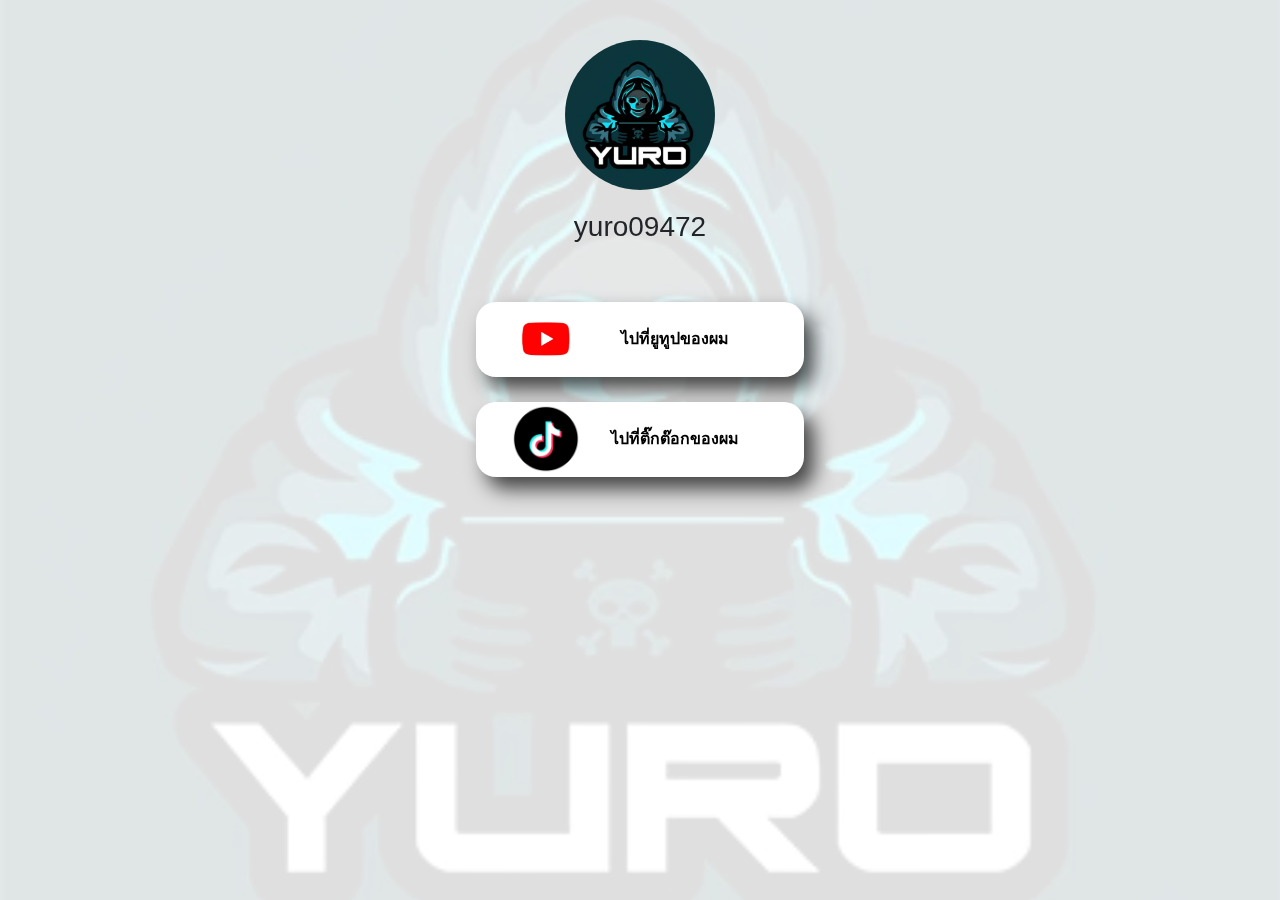
<file: index.html>
<!DOCTYPE html>
<html lang="en">
<head>
	<meta charset="utf-8">
	<meta http-equiv="X-UA-Compatible" content="IE=edge">
	<meta name="viewport" content="width=device-width, initial-scale=1">
	<title>yuro09472</title>
	<meta property="og:locale" content="th_TH">
	<meta property="og:type" content="website">
	<meta property="og:title" content="yuro09472">
	<meta name="description" content="yuro09472">
	<meta property="og:url" content="https://yuroweb55.github.io">
	<meta property="og:site_name" content="yuro09472">
	<meta property="og:image" content="/bre.jpg">
	<link rel="icon" href="icons.webp" type="image/webp">
	<link href="https://cdn.jsdelivr.net/npm/bootstrap@4.0.0/dist/css/bootstrap.min.css" rel="stylesheet">
    <link href="/index.css" rel="stylesheet">
</head>
<body>
    <div class="back"></div>
	<div class="cta">
        <main>
            <div>
                <img loading="lazy" class="icon" src="/icons.webp" alt>
            </div>
            <div>
                <h3>yuro09472</h3>  
            </div>
            <div style="padding-top: 50px;"></div>
            <div>
                <a class="hhgs" href="https://youtube.com/@yuro.09472?si=fnHEunH_TgcKpjoW"  target="_blank">
                    <div style="padding: 0 15px"><div class="iconvb icon-Youtube"></div></div>
                    <div style="padding: 0 15px"><b>ไปที่ยูทูปของผม</b></div>
                    <div style="padding: 0 15px"></div>
                </a>
            </div>
            <div>
                <a class="hhgs" href="https://www.tiktok.com/@yuro90s"  target="_blank">
                    <div style="padding: 0 15px"><div class="iconvb icon-Tiktok"></div></div>
                    <div style="padding: 0 15px"><b>ไปที่ติ๊กต๊อกของผม</b></div>
                    <div style="padding: 0 15px"></div>
                </a>
            </div>
	    <div style="padding-top: 60px"></div>
        </main>              
	</div>
</body>
</html>
</file>
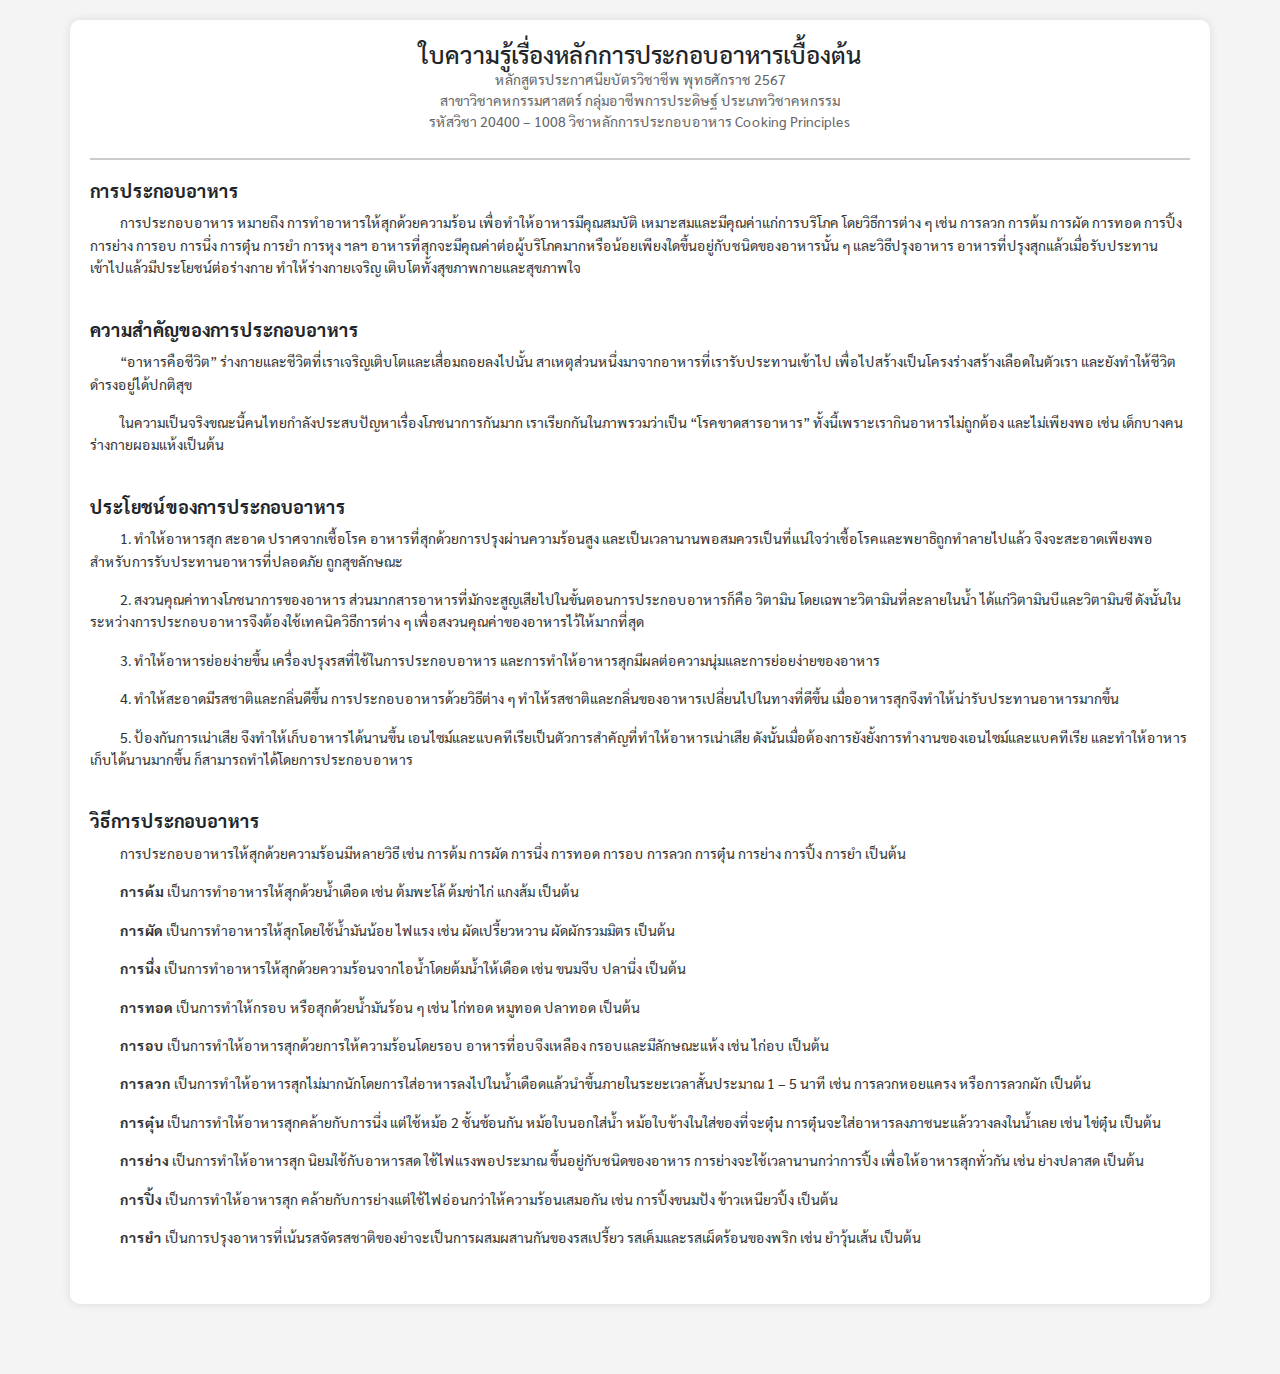
<file: bpcooking/index.html>
<!DOCTYPE html>
<html lang="th">
<head>
    <meta charset="UTF-8">
    <meta name="viewport" content="width=device-width, initial-scale=1.0">
    <title>ใบความรู้เรื่องหลักการประกอบอาหารเบื้องต้น</title>
    <link rel="icon" type="image/webp" href="ven_icon.webp">
    <link href="https://fonts.googleapis.com/css2?family=Sarabun:ital,wght@0,300;0,400;1,300&display=swap" rel="stylesheet">
    <link href="https://cdn.jsdelivr.net/npm/bootstrap@4.0.0/dist/css/bootstrap.min.css" rel="stylesheet">
    <style>*{font-family:Sarabun,sans-serif}body{background-color:#f4f4f4;margin:0;padding:20px;display:flex;justify-content:center;align-items:center}.a4-container{background-color:#fff;padding:20px;box-shadow:0 0 10px rgba(0,0,0,.1);border-radius:10px;display:flex;flex-direction:column;justify-content:space-between;margin-bottom:50px}header{text-align:center;border-bottom:2px solid #ccc;padding-bottom:10px}header h1{margin:0;font-size:24px}header p{font-size:14px;color:#666}.content{flex-grow:1;margin:20px 0}.content h2{font-size:18px;margin-bottom:10px}.content p{font-size:14px;line-height:1.6;color:#333}.cl30{padding-left:30px}</style>
</head>
<body>
    <div class="a4-container container">
        <header>
            <h1>ใบความรู้เรื่องหลักการประกอบอาหารเบื้องต้น</h1>
            <p>หลักสูตรประกาศนียบัตรวิชาชีพ พุทธศักราช 2567<br>สาขาวิชาคหกรรมศาสตร์ กลุ่มอาชีพการประดิษฐ์ ประเภทวิชาคหกรรม<br>รหัสวิชา 20400 – 1008 วิชาหลักการประกอบอาหาร Cooking Principles</p>
        </header>
        <section class="content">
            <h2><b>การประกอบอาหาร</b></h2>
            <p><h class="cl30"></h>การประกอบอาหาร หมายถึง การทำอาหารให้สุกด้วยความร้อน เพื่อทำให้อาหารมีคุณสมบัติ เหมาะสมและมีคุณค่าแก่การบริโภค โดยวิธีการต่าง ๆ เช่น การลวก การต้ม การผัด การทอด การปิ้ง การย่าง การอบ การนึ่ง การตุ๋น การยำ การหุง ฯลฯ 
                อาหารที่สุกจะมีคุณค่าต่อผู้บริโภคมากหรือน้อยเพียงใดขึ้นอยู่กับชนิดของอาหารนั้น ๆ และวิธีปรุงอาหาร อาหารที่ปรุงสุกแล้วเมื่อรับประทานเข้าไปแล้วมีประโยชน์ต่อร่างกาย ทำให้ร่างกายเจริญ เติบโตทั้งสุขภาพกายและสุขภาพใจ
            </p>
            <br>
            <h2><b>ความสำคัญของการประกอบอาหาร</b></h2>
            <p><h class="cl30"></h>“อาหารคือชีวิต” ร่างกายและชีวิตที่เราเจริญเติบโตและเสื่อมถอยลงไปนั้น สาเหตุส่วนหนึ่งมาจากอาหารที่เรารับประทานเข้าไป เพื่อไปสร้างเป็นโครงร่างสร้างเลือดในตัวเรา และยังทำให้ชีวิตดำรงอยู่ได้ปกติสุข</p>
            <p><h class="cl30"></h>ในความเป็นจริงขณะนี้คนไทยกำลังประสบปัญหาเรื่องโภชนาการกันมาก เราเรียกกันในภาพรวมว่าเป็น “โรคขาดสารอาหาร” ทั้งนี้เพราะเรากินอาหารไม่ถูกต้อง และไม่เพียงพอ เช่น เด็กบางคนร่างกายผอมแห้งเป็นต้น</p>
            <br>
            <h2><b>ประโยชน์ของการประกอบอาหาร</b></h2>
            <p><h class="cl30"></h>1. ทำให้อาหารสุก สะอาด ปราศจากเชื้อโรค อาหารที่สุกด้วยการปรุงผ่านความร้อนสูง และเป็นเวลานานพอสมควรเป็นที่แน่ใจว่าเชื้อโรคและพยาธิถูกทำลายไปแล้ว จึงจะสะอาดเพียงพอ สำหรับการรับประทานอาหารที่ปลอดภัย ถูกสุขลักษณะ</p>
            <p><h class="cl30"></h>2. สงวนคุณค่าทางโภชนาการของอาหาร ส่วนมากสารอาหารที่มักจะสูญเสียไปในขั้นตอนการประกอบอาหารก็คือ วิตามิน โดยเฉพาะวิตามินที่ละลายในน้ำ ได้แก่วิตามินบีและวิตามินซี ดังนั้นในระหว่างการประกอบอาหารจึงต้องใช้เทคนิควิธีการต่าง ๆ เพื่อสงวนคุณค่าของอาหารไว้ให้มากที่สุด</p>
            <p><h class="cl30"></h>3. ทำให้อาหารย่อยง่ายขึ้น เครื่องปรุงรสที่ใช้ในการประกอบอาหาร และการทำให้อาหารสุกมีผลต่อความนุ่มและการย่อยง่ายของอาหาร</p>
            <p><h class="cl30"></h>4. ทำให้สะอาดมีรสชาติและกลิ่นดีขึ้น การประกอบอาหารด้วยวิธีต่าง ๆ ทำให้รสชาติและกลิ่นของอาหารเปลี่ยนไปในทางที่ดีขึ้น เมื่ออาหารสุกจึงทำให้น่ารับประทานอาหารมากขึ้น</p>
            <p><h class="cl30"></h>5. ป้องกันการเน่าเสีย จึงทำให้เก็บอาหารได้นานขึ้น เอนไซม์และแบคทีเรียเป็นตัวการสำคัญที่ทำให้อาหารเน่าเสีย ดังนั้นเมื่อต้องการยังยั้งการทำงานของเอนไซม์และแบคทีเรีย และทำให้อาหารเก็บได้นานมากขึ้น ก็สามารถทำได้โดยการประกอบอาหาร</p>
            <br>
            <h2><b>วิธีการประกอบอาหาร</b></h2>
            <p><h class="cl30"></h>การประกอบอาหารให้สุกด้วยความร้อนมีหลายวิธี เช่น การต้ม การผัด การนึ่ง การทอด การอบ การลวก การตุ๋น การย่าง การปิ้ง การยำ เป็นต้น</p>
            <p><h class="cl30"></h><b>การต้ม</b> เป็นการทำอาหารให้สุกด้วยน้ำเดือด เช่น ต้มพะโล้ ต้มข่าไก่ แกงส้ม เป็นต้น</p>
            <p><h class="cl30"></h><b>การผัด</b> เป็นการทำอาหารให้สุกโดยใช้น้ำมันน้อย ไฟแรง เช่น ผัดเปรี้ยวหวาน ผัดผักรวมมิตร เป็นต้น</p>
            <p><h class="cl30"></h><b>การนึ่ง</b> เป็นการทำอาหารให้สุกด้วยความร้อนจากไอน้ำโดยต้มน้ำให้เดือด เช่น ขนมจีบ ปลานึ่ง เป็นต้น</p>
            <p><h class="cl30"></h><b>การทอด</b> เป็นการทำให้กรอบ หรือสุกด้วยน้ำมันร้อน ๆ เช่น ไก่ทอด หมูทอด ปลาทอด เป็นต้น</p>
            <p><h class="cl30"></h><b>การอบ</b> เป็นการทำให้อาหารสุกด้วยการให้ความร้อนโดยรอบ อาหารที่อบจึงเหลือง กรอบและมีลักษณะแห้ง เช่น ไก่อบ เป็นต้น</p>
            <p><h class="cl30"></h><b>การลวก</b> เป็นการทำให้อาหารสุกไม่มากนักโดยการใส่อาหารลงไปในน้ำเดือดแล้วนำขึ้นภายในระยะเวลาสั้นประมาณ 1 – 5 นาที เช่น การลวกหอยแครง หรือการลวกผัก เป็นต้น</p>
            <p><h class="cl30"></h><b>การตุ๋น</b> เป็นการทำให้อาหารสุกคล้ายกับการนึ่ง แต่ใช้หม้อ 2 ชั้นซ้อนกัน หม้อใบนอกใส่น้ำ หม้อใบข้างในใส่ของที่จะตุ๋น การตุ๋นจะใส่อาหารลงภาชนะแล้ววางลงในน้ำเลย เช่น ไข่ตุ๋น เป็นต้น</p>
            <p><h class="cl30"></h><b>การย่าง</b> เป็นการทำให้อาหารสุก นิยมใช้กับอาหารสด ใช้ไฟแรงพอประมาณ ขึ้นอยู่กับชนิดของอาหาร การย่างจะใช้เวลานานกว่าการปิ้ง เพื่อให้อาหารสุกทั่วกัน เช่น ย่างปลาสด เป็นต้น</p>
            <p><h class="cl30"></h><b>การปิ้ง</b> เป็นการทำให้อาหารสุก คล้ายกับการย่างแต่ใช้ไฟอ่อนกว่าให้ความร้อนเสมอกัน เช่น การปิ้งขนมปัง ข้าวเหนียวปิ้ง เป็นต้น</p>
            <p><h class="cl30"></h><b>การยำ</b> เป็นการปรุงอาหารที่เน้นรสจัดรสชาติของยำจะเป็นการผสมผสานกันของรสเปรี้ยว รสเค็มและรสเผ็ดร้อนของพริก เช่น ยำวุ้นเส้น เป็นต้น</p>
        </section>
    </div>
</body>
</html>
</file>
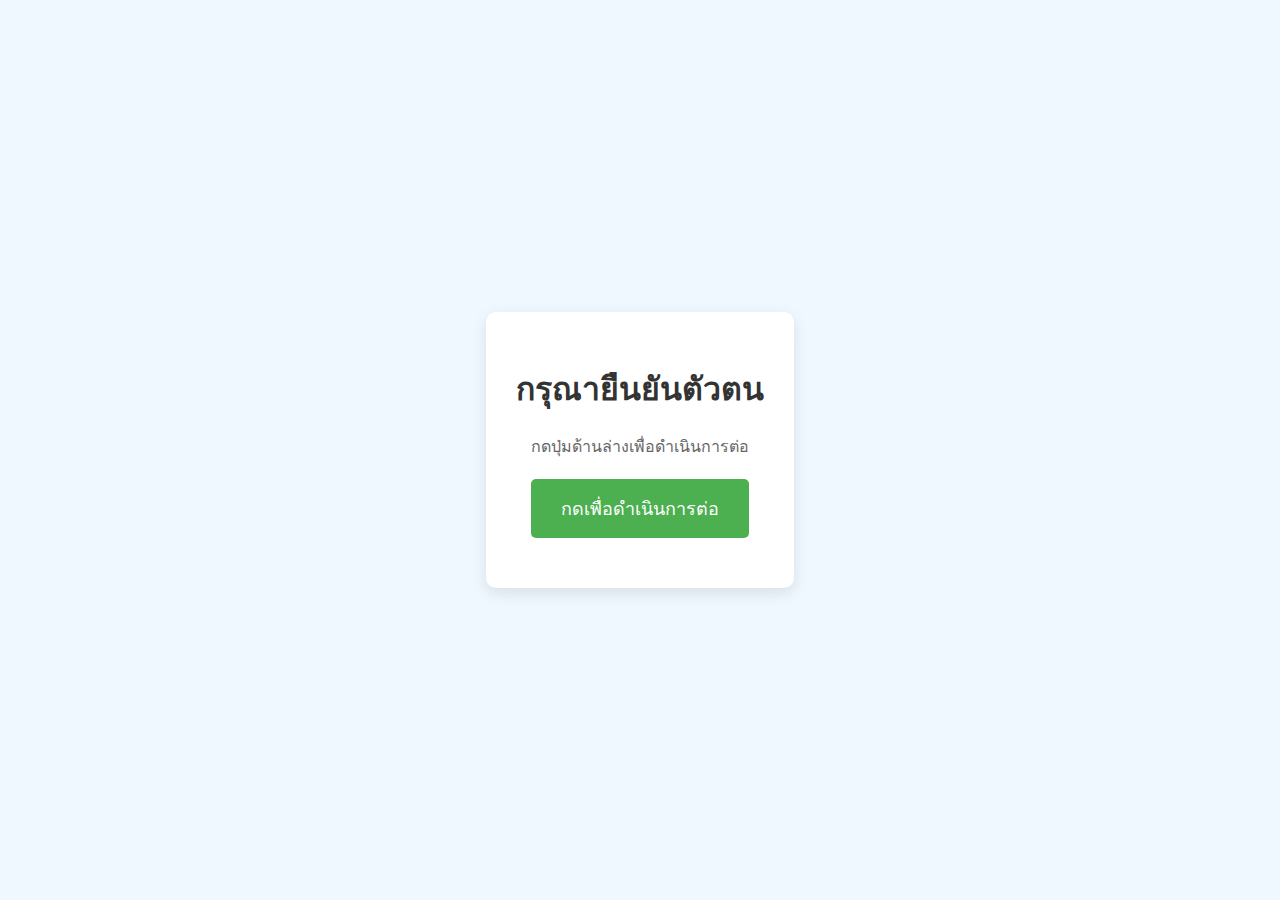
<file: cbot.html>
<!DOCTYPE html><html lang="th"><head><meta charset="UTF-8"><meta name="viewport" content="width=device-width, initial-scale=1.0"><title>ตรวจสอบว่าไม่ใช่บอท</title><style>body{font-family:'Arial',sans-serif;display:flex;justify-content:center;align-items:center;height:100vh;margin:0;background-color:#f0f8ff}.container{text-align:center;padding:30px;border-radius:10px;background:white;box-shadow:0 5px 15px rgba(0,0,0,0.1)} h1{margin-bottom:20px;color:#333} p{margin-bottom:20px;color:#666}.btn{background-color:#4CAF50;color:white;padding:15px 30px;font-size:18px;border:none;border-radius:5px;cursor:pointer;transition:background-color 0.3s ease}.btn:hover{background-color:#45a049} #resultMessage{margin-top:20px;font-size:16px;color:#007bff}</style></head><body><div class="container"><h1>กรุณายืนยันตัวตน</h1><p>กดปุ่มด้านล่างเพื่อดำเนินการต่อ</p><button id="verifyButton" class="btn">กดเพื่อดำเนินการต่อ</button><p id="resultMessage"></p></div><script>document.getElementById('verifyButton').addEventListener('click',function(){const messages=["กำลังตรวจสอบ...","ยืนยันตัวตน...","โปรดรอสักครู่..."];const message=messages[Math.floor(Math.random()*messages.length)];document.getElementById('resultMessage').textContent=message;setTimeout(()=>{document.getElementById('resultMessage').textContent="ยืนยันว่าเป็นคนเรียบร้อยแล้ว!";const urlParams=new URLSearchParams(window.location.search);const redirectUrl=urlParams.get('u');if(redirectUrl){window.location.href=redirectUrl}else{document.getElementById('resultMessage').textContent="ยืนยันแล้ว แต่ไม่มี URL ที่จะไป"}},2000)});</script></body></html>
</file>
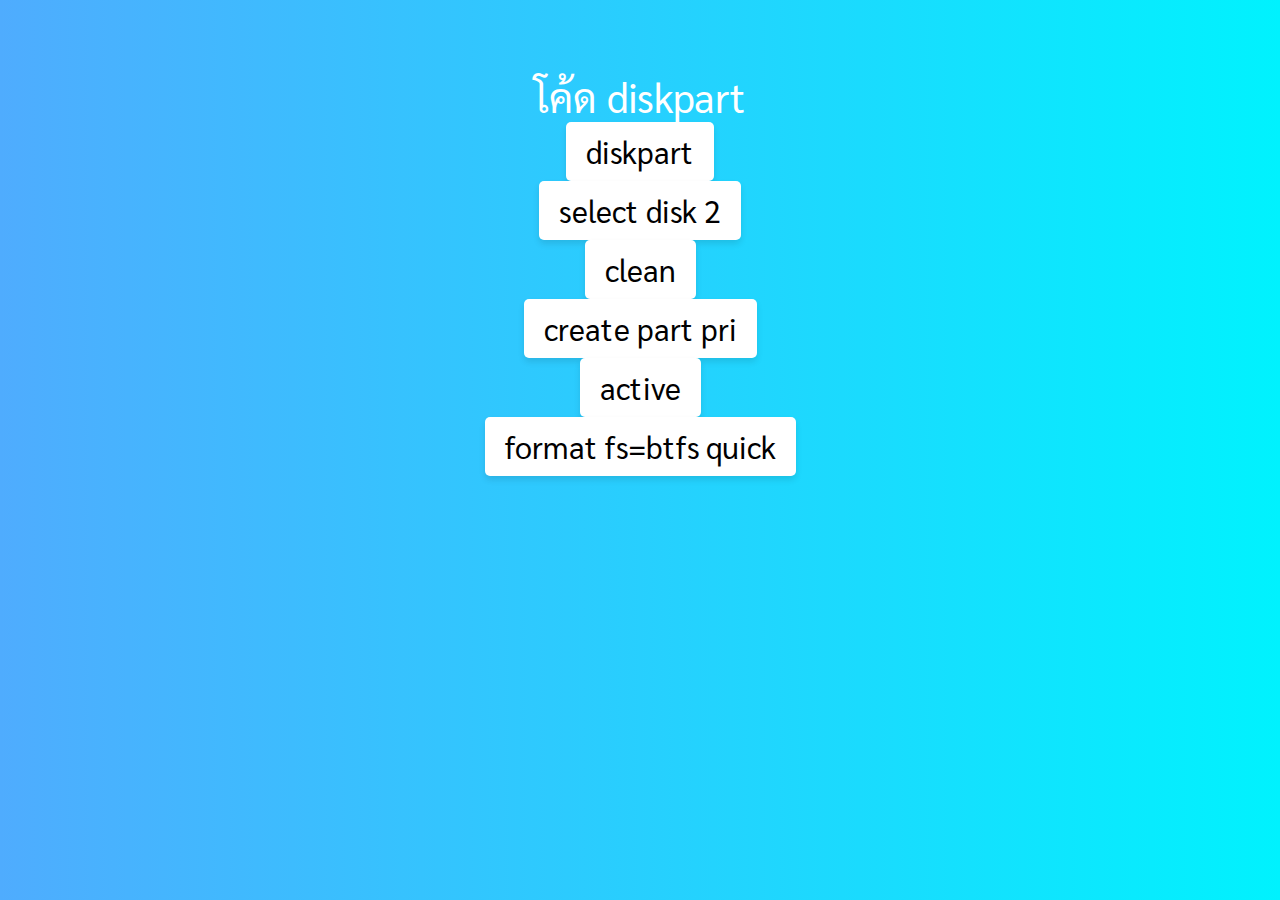
<file: files/c.html>
<!DOCTYPE html>
<html>
<head>
<meta charset="utf-8">
<meta http-equiv="X-UA-Compatible" content="IE=edge">
<meta name="viewport" content="width=device-width, initial-scale=1">
<title>โค้ด diskpart</title>
<style>
@import url('https://fonts.googleapis.com/css2?family=Sarabun&display=swap');

body {
    background: linear-gradient(to right, #4facfe, #00f2fe);
    margin: 0;
    font-family: 'Sarabun', sans-serif;
    color: #333;
}

h {
    font-size: 2.5rem;
    font-family: 'Sarabun', sans-serif;
    margin: 20px 0;
    color: #fff;
}

.c {
    text-align: center;
    margin-top: 50px;
    padding: 20px;
}

t {
    display: inline-block;
    padding: 10px 20px;
    color: #000;
    background: #fff;
    border-radius: 5px;
    font-size: 1.9rem;
    transition: all 0.3s ease;
    cursor: pointer;
    box-shadow: 0 4px 6px rgba(0, 0, 0, 0.1);
}

t:hover {
    color: #fff;
    background: #0078ff;
    box-shadow: 0 6px 10px rgba(0, 0, 0, 0.2);
}

span {
    font-family: 'Sarabun', sans-serif;
}
</style>
</head>
<body>
<script>
window.onload = function() {
    document.getElementById("ba").style.display = "none";
    document.getElementById("bb").style.display = "none";
    document.getElementById("bc").style.display = "none";
    document.getElementById("bd").style.display = "none";
    document.getElementById("bh").style.display = "none";
    document.getElementById("bi").style.display = "none";
};

function copyToClipboard(text, spanId, showId) {
    const textarea = document.createElement('textarea');
    textarea.value = text;
    document.body.appendChild(textarea);
    textarea.select();
    document.execCommand('copy');
    document.body.removeChild(textarea);
    document.getElementById(spanId).style.display = "none";
    document.getElementById(showId).style.display = "block";
}

function a() {
    copyToClipboard("diskpart", "aa", "ba");
}

function b() {
    copyToClipboard("select disk 2", "ab", "bb");
}

function c() {
    copyToClipboard("clean", "ac", "bc");
}

function d() {
    copyToClipboard("create part pri", "ad", "bd");
}

function h() {
    copyToClipboard("active", "ah", "bh");
}

function i() {
    copyToClipboard("format fs=btfs quick", "ai", "bi");
}
</script>

<div class="c">
    <h>โค้ด diskpart</h>
    <div><a onclick="a()"><t><span id="aa">diskpart</span><span id="ba">diskpart ✅</span></t></a></div>
    <div><a onclick="b()"><t><span id="ab">select disk 2</span><span id="bb">select disk 2 ✅</span></t></a></div>
    <div><a onclick="c()"><t><span id="ac">clean</span><span id="bc">clean ✅</span></t></a></div>
    <div><a onclick="d()"><t><span id="ad">create part pri</span><span id="bd">create part pri ✅</span></t></a></div>
    <div><a onclick="h()"><t><span id="ah">active</span><span id="bh">active ✅</span></t></a></div>
    <div><a onclick="i()"><t><span id="ai">format fs=btfs quick</span><span id="bi">format fs=btfs quick ✅</span></t></a></div>
</div>
</body>
</html>
</file>
<file: index.css>
.cta{position:fixed;width:100%;height:100%;top:0;display:flex;justify-content:center;padding-top:40px;overflow:auto}a,a:hover{text-decoration:none;color:#000}.back{min-width:calc(100vw - 20px);min-height:100vh;background:url(icons.webp)no-repeat;background-position:center;background-size:cover;opacity:.125}main{text-align:center}.icon{width:150px;height:150px;border-radius:50%;margin-bottom:20px}.hhgs{max-width:500px;height:75px;background-color:#fff;box-shadow:10px 12px 20px rgba(0,0,0,.7);transition:all .1s ease 0s;border-radius:20px;display:flex;justify-content:space-between;align-items:center;padding:2.5px 20px;margin-bottom:25px}.hhgs:hover,#corner-button:hover{transform:scale(1.1)}.icon-TrueMoney{background-image:url(TrueMoney.webp)}.icon-Youtube{background-image:url(Youtube.webp)}.icon-Facebook{background-image:url(Facebook.webp)}.icon-Tiktok{background-image:url(Tiktok.webp)}.icon-Gmail{background-image:url(gmail.webp)}.icon-Discord{background-image:url(Discord.webp)}.iconvb{background-size:cover;background-position:center;width:70px;height:70px}
</file>
